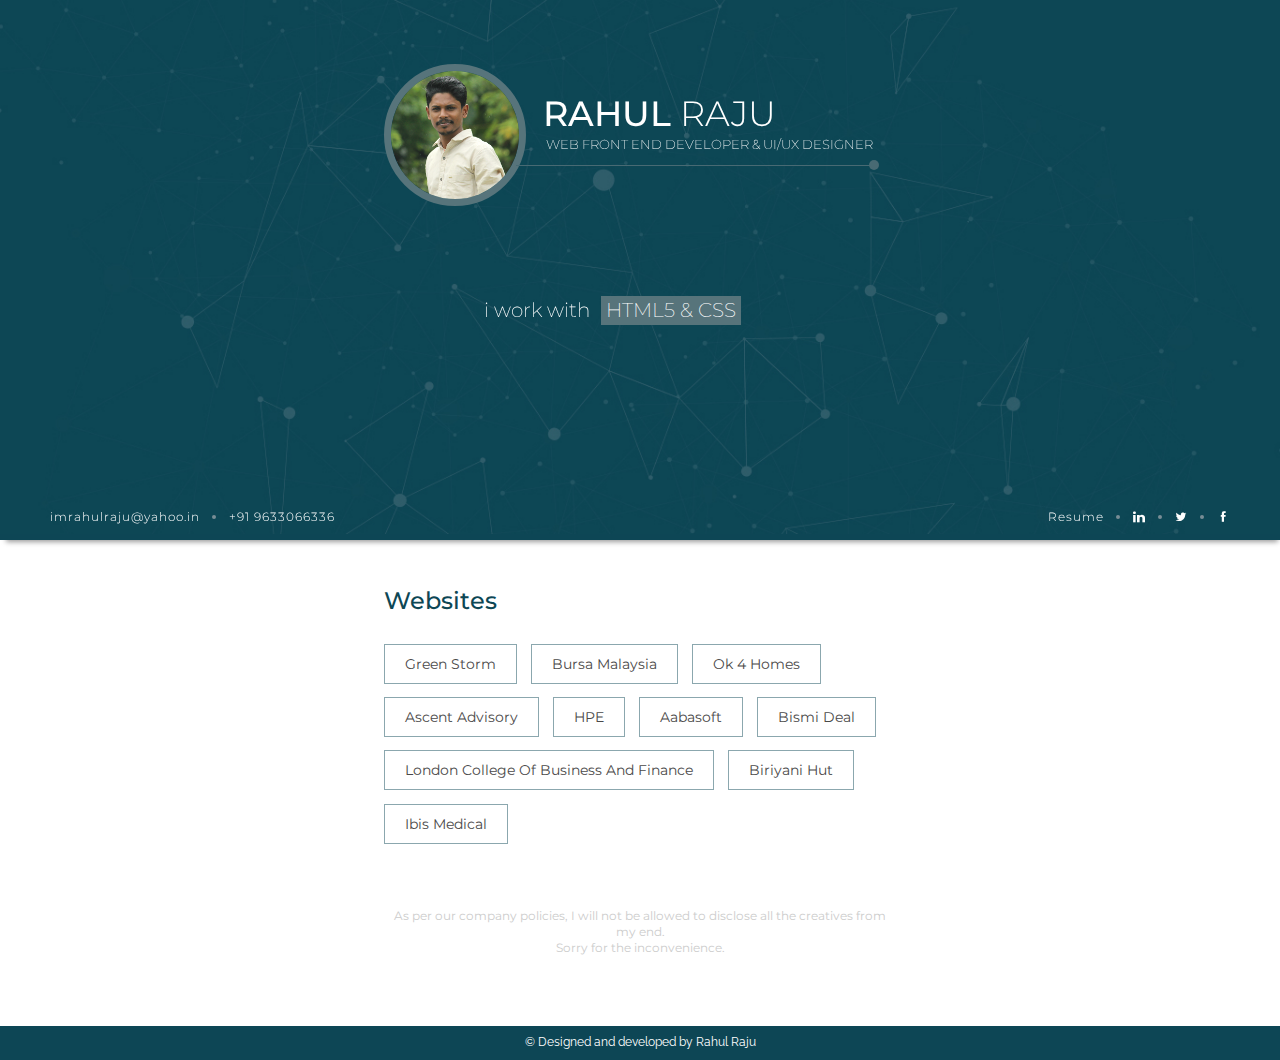
<file: index.html>
<!DOCTYPE html>
<html lang="en">

<head>
    <meta charset="utf-8">
    <meta http-equiv="X-UA-Compatible" content="IE=edge">
    <meta name="viewport" content="width=device-width, initial-scale=1">
    <meta name="description" content="Myself Rahul Raju from Alapuzha. I do Web designing, ui/ux designs, front end development etc. Best web designer in Cochin, Kerala" />
    <title>Rahul Raju | Web Designer, front end developer, ui/ux designer in Cochin &#38; Alapuzha, Kerala</title>
    <link rel="icon" href="images/fav.ico" type="image/ico" sizes="10x10">
    <link href="css/imrahulraju.css" rel="stylesheet">
    <link href="css/icofont.css" rel="stylesheet">
</head>

<body>
    <section class="one">
        <canvas id="bg-animation"></canvas>
        <div class="dp-box">
            <div class="image-box">
                <div class="dp-img"> <img src="images/imrahulraju.jpg" alt="Rahul raju, web designer"> </div>
            </div>
            <div class="name-des">
                <h1>Rahul <span>Raju</span></h1>
                <h2>Web front end developer &#38; UI/UX Designer</h2>
            </div>
        </div>
        <div class="i-work">
            <div id="slogans"> i work with
                <p class="slogan"><strong>HTML5 &#38; CSS</strong></p>
                <p class="slogan"><strong>SASS </strong></p>
                <p class="slogan"><strong>jquery </strong></p>
                <p class="slogan"><strong>Bootstrap</strong></p>
                <p class="slogan"><strong>Photoshop</strong></p>
                <p class="slogan"><strong>Illustrator</strong></p>
                <p class="slogan"><strong>Adobe XD</strong></p>
                <p class="slogan"><strong>Brackets</strong></p>
            </div>
        </div>
        <div class="details-box">
            <div class="dbox-left"> <a href="#" title="Email ID">imrahulraju@yahoo.in</a> <a href="#" title="Mobile Number">+91 9633066336</a> </div>
            <div class="dbox-right">
                <!--<a href="#" title="Download Resume">About Me</a> -->
                <a href="https://drive.google.com/file/d/13661dnN-IMHYzc_tWWt8sBe2AvBoNMWj/view?usp=sharing" title="Download Resume" target="_blank">Resume</a>
                <a href="https://www.linkedin.com/in/imrahulraju" target="_blank"><i class="icofont icofont-brand-linkedin"></i></a>
                <a href="https://www.twitter.com/imrahulraju" target="_blank"><i class="icofont icofont-social-twitter"></i></a>
                <a href="https://facebook.com/imrahulraju" target="_blank"><i class="icofont icofont-social-facebook"></i></a>
            </div>
        </div>
    </section>
    <section class="two">
        <div class="main">
            <div class="left-box">
                <h2>Websites</h2>
                <ul>
                    <li><a href="http://greenstorm.green" target="_blank">Green Storm</a></li>
                    <li><a href="https://bursasustain.bursamalaysia.com/" target="_blank">Bursa Malaysia</a></li>
                    <li><a href="http://www.ok4homes.com" target="_blank">Ok 4 Homes</a></li>
                    <li><a href="http://ascentadvisory.net/home" target="_blank">Ascent Advisory</a></li>
                    <li><a href="https://hpedigitalmarketingmaturity.com" target="_blank">HPE</a></li>
                    <li><a href="http://www.aabasoft.com" target="_blank">Aabasoft</a></li>
                    <li><a href="https://www.bismideal.com/" target="_blank">Bismi Deal</a></li>
                    <li><a href="http://www.lcbf.co.uk" target="_blank">London College Of Business And Finance</a></li>
                    <li><a href="http://www.biriyanihutindia.com" target="_blank">Biriyani Hut</a></li>
                    <li><a href="http://www.ibismedical.net" target="_blank">Ibis Medical</a></li>
                </ul>
            </div>
            <small style="display: block; width: 100%; font-size: 0.750em; line-height: 16px; color: #ccc; margin-top: 30px; text-align: center; ">As per our company policies, I will not be allowed to disclose all the creatives from my end. <br> Sorry for the inconvenience.</small>
        </div>

    </section>
    <footer>
        <p>© Designed and developed by Rahul Raju</p>
    </footer>
    <div class="hide-000logo"></div>
    <script src="https://ajax.googleapis.com/ajax/libs/jquery/3.2.1/jquery.min.js"></script>
    <script src="js/TweenMax.min.js"></script>
    <script src="js/imrahulraju.js"></script>

    <!-- Global site tag (gtag.js) - Google Analytics -->
    <script async src="https://www.googletagmanager.com/gtag/js?id=UA-72506387-1"></script>
    <script>
        window.dataLayer = window.dataLayer || [];

        function gtag() {
            dataLayer.push(arguments);
        }
        gtag('js', new Date());

        gtag('config', 'UA-72506387-1');

    </script>

</body>

</html>
</file>
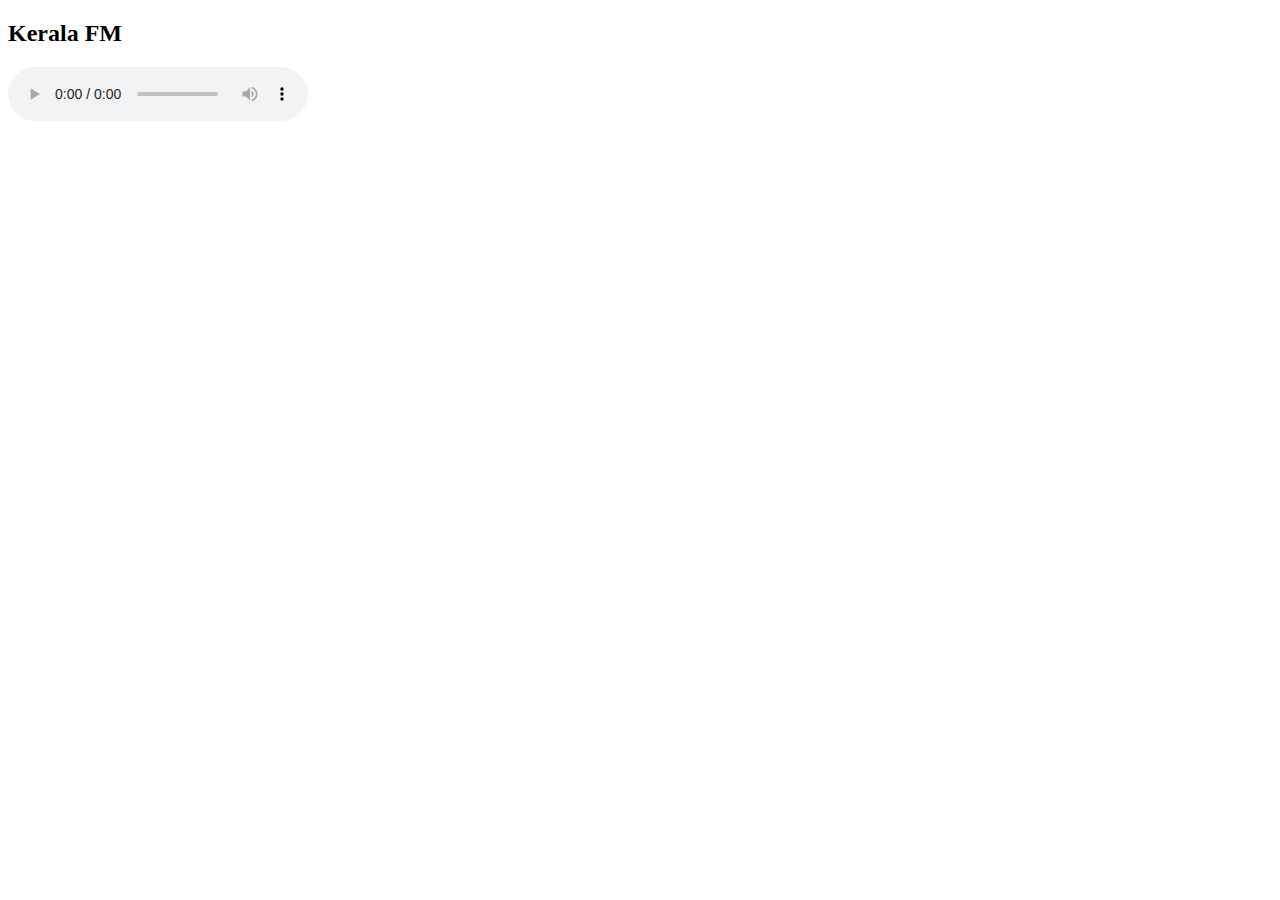
<file: fm/index.html>
<!DOCTYPE html>
<html lang="en">
<head>
    <meta charset="UTF-8">
    <meta name="viewport" content="width=device-width, initial-scale=1.0">
    <title>Kerala Fm</title>
</head>
<body>
    <h2>Kerala FM</h2>
    <audio controls autoplay>
        <source src="https://eu9.fastcast4u.com/proxy/snxwobze?mp=/;" >
      </audio>
</body>
</html>
</file>
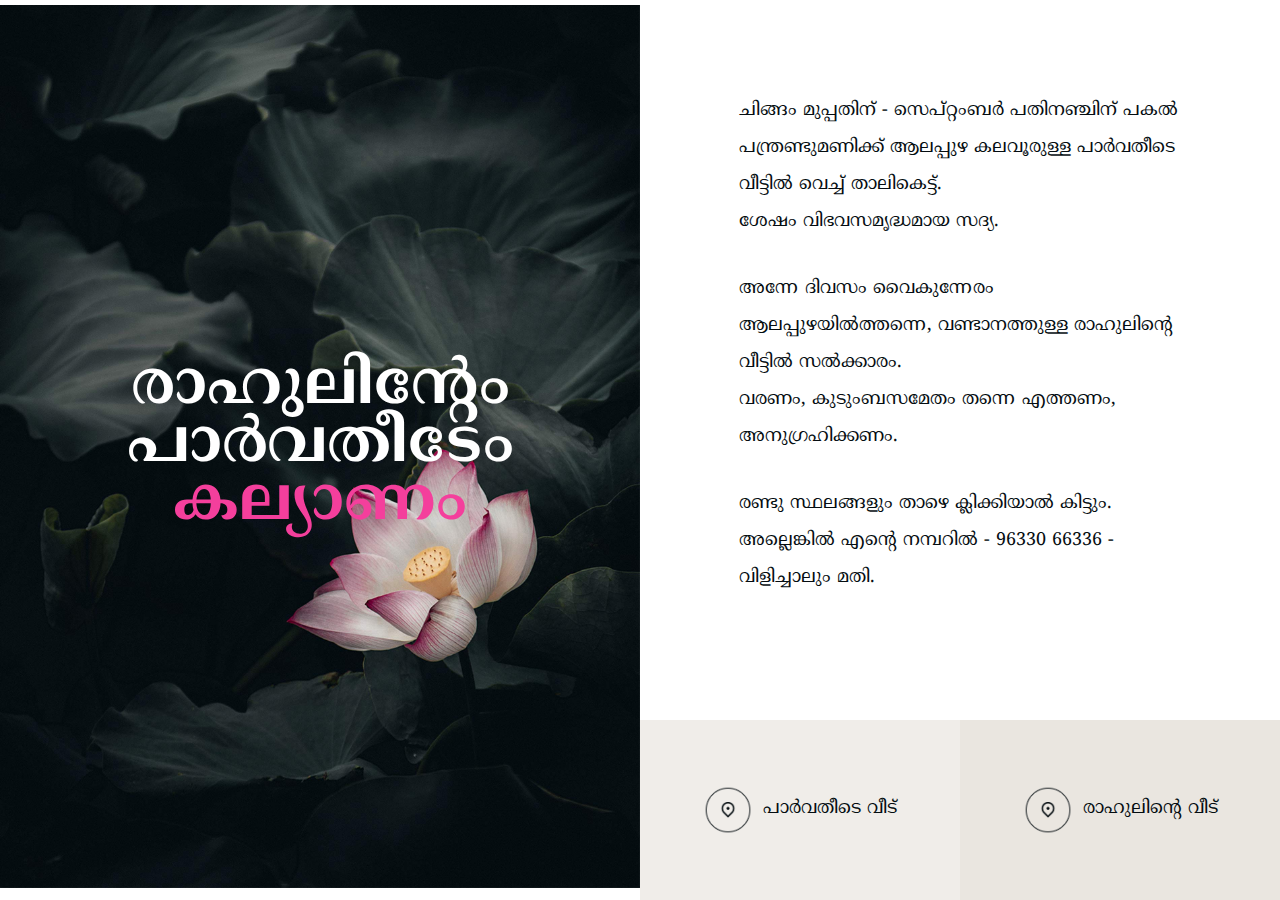
<file: kalyanam/index.html>
<!doctype html>
<html lang="en">

<head>
    <!-- Required meta tags -->
    <meta charset="utf-8">
    <meta name="viewport" content="width=device-width, initial-scale=1, shrink-to-fit=no">

    <!-- Bootstrap CSS -->
    <link rel="stylesheet" href="css/style.css">

    <title>രാഹുലിന്റേം പാർവതീടേം കല്യാണം </title>
</head>

<body>
    <section class="kalliyanam">
        <div class="kalliyana-name">
            <h1>രാഹുലിന്റേം <br> പാർവതീടേം <span>കല്യാണം</span></h1>
        </div>
        <div class="kalliyana-letter">
            <div class="kathu">
                <div class="center">
                    <p>ചിങ്ങം മുപ്പതിന് - സെപ്റ്റംബർ പതിനഞ്ചിന് പകൽ പന്ത്രണ്ടുമണിക്ക് ആലപ്പുഴ കലവൂരുള്ള പാർവതീടെ വീട്ടിൽ വെച്ച് താലികെട്ട്. <br> ശേഷം വിഭവസമൃദ്ധമായ സദ്യ.</p>
                    <p>അന്നേ ദിവസം വൈകുന്നേരം ആലപ്പുഴയിൽത്തന്നെ, വണ്ടാനത്തുള്ള രാഹുലിന്റെ വീട്ടിൽ സൽക്കാരം. <br> വരണം, കുടുംബസമേതം തന്നെ എത്തണം, അനുഗ്രഹിക്കണം.</p>
                    <p>രണ്ടു സ്ഥലങ്ങളും താഴെ ക്ലിക്കിയാൽ കിട്ടും. <br> അല്ലെങ്കിൽ എന്റെ നമ്പറിൽ - <a href="tel:9633066336">96330 66336</a> - വിളിച്ചാലും മതി.</p>
                </div>
            </div>
            <div class="map">
                <a href="https://maps.google.com/?q=9.5658642,76.3238904" class="left"><i></i> പാർവതീടെ വീട് </a>
                <a href="https://maps.google.com/?q=9.411732, 76.360563" class="right"><i></i>രാഹുലിന്റെ വീട് </a>
            </div>
        </div>
    </section>
    <div class="hide-000logo"></div>
</body>

</html>
</file>
<file: css/imrahulraju.css>
@import url("https://fonts.googleapis.com/css?family=Montserrat:100,200,300,400,500,600,700,800,900");
@import url("https://fonts.googleapis.com/css?family=Raleway");
html {
  line-height: 1.15;
  -ms-text-size-adjust: 100%;
  -webkit-text-size-adjust: 100%; }

body {
  margin: 0;
  font-size: 100%;
  font-family: 'Montserrat', sans-serif; }

article,
aside,
footer,
header,
nav,
section {
  display: block; }

h1 {
  font-size: 2em;
  margin: .67em 0; }

figcaption,
figure,
main {
  display: block; }

figure {
  margin: 1em 40px; }

hr {
  box-sizing: content-box;
  height: 0;
  overflow: visible; }

pre {
  font-family: monospace, monospace;
  font-size: 1em; }

a {
  background-color: transparent;
  -webkit-text-decoration-skip: objects; }

abbr[title] {
  border-bottom: none;
  text-decoration: underline;
  text-decoration: underline dotted; }

b,
strong {
  font-weight: inherit;
  font-weight: bolder; }

code,
kbd,
samp {
  font-family: monospace, monospace;
  font-size: 1em; }

dfn {
  font-style: italic; }

mark {
  background-color: #ff0;
  color: #000; }

small {
  font-size: 80%; }

sub,
sup {
  font-size: 75%;
  line-height: 0;
  position: relative;
  vertical-align: baseline; }

sub {
  bottom: -.25em; }

sup {
  top: -.5em; }

audio,
video {
  display: inline-block; }

audio:not([controls]) {
  display: none;
  height: 0; }

img {
  border-style: none; }

svg:not(:root) {
  overflow: hidden; }

button,
input,
optgroup,
select,
textarea {
  font-family: sans-serif;
  font-size: 100%;
  line-height: 1.15;
  margin: 0; }

button,
input {
  overflow: visible; }

button,
select {
  text-transform: none; }

button,
html [type="button"],
[type="reset"],
[type="submit"] {
  -webkit-appearance: button; }

button::-moz-focus-inner,
[type="button"]::-moz-focus-inner,
[type="reset"]::-moz-focus-inner,
[type="submit"]::-moz-focus-inner {
  border-style: none;
  padding: 0; }

button:-moz-focusring,
[type="button"]:-moz-focusring,
[type="reset"]:-moz-focusring,
[type="submit"]:-moz-focusring {
  outline: 1px dotted ButtonText; }

fieldset {
  padding: .35em .75em .625em; }

legend {
  box-sizing: border-box;
  color: inherit;
  display: table;
  max-width: 100%;
  padding: 0;
  white-space: normal; }

progress {
  display: inline-block;
  vertical-align: baseline; }

textarea {
  overflow: auto; }

[type="checkbox"],
[type="radio"] {
  box-sizing: border-box;
  padding: 0; }

[type="number"]::-webkit-inner-spin-button, [type="number"]::-webkit-outer-spin-button {
  height: auto; }

[type="search"] {
  -webkit-appearance: textfield;
  outline-offset: -2px; }
  [type="search"]::-webkit-search-cancel-button, [type="search"]::-webkit-search-decoration {
    -webkit-appearance: none; }

::-webkit-file-upload-button {
  -webkit-appearance: button;
  font: inherit; }

details,
menu {
  display: block; }

summary {
  display: list-item; }

canvas {
  display: inline-block; }

template,
[hidden] {
  display: none; }

a,
p,
h1,
h2,
h3,
h4,
span,
b,
strong,
ul li,
ol li {
  font-family: 'Montserrat', sans-serif; }

p {
  font-family: 'Raleway', sans-serif; }

section,
div,
section.one .dp-box .name-des:before {
  transition: all 0.4s;
  -moz-transition: all 0.4s;
  -webkit-transition: all 0.4s; }

ul,
ol {
  margin: 0;
  padding: 0; }

h2 {
  margin-bottom: 40px; }

section {
  width: 100%; }
  section.one {
    height: 60vh;
    background: #0d4655 url(../images/head-bg.jpg) no-repeat;
    position: fixed;
    background-size: 100%;
    z-index: 9;
    overflow: hidden;
    -webkit-box-shadow: 2px 6px 5px -4px rgba(0, 0, 0, 0.39);
    -moz-box-shadow: 2px 6px 5px -4px rgba(0, 0, 0, 0.39);
    box-shadow: 2px 6px 5px -4px rgba(0, 0, 0, 0.39); }
    section.one canvas {
      display: none;
      width: 100%;
      position: absolute;
      top: 0;
      right: 0;
      bottom: 0;
      left: 0; }
    section.one .dp-box {
      width: 530px;
      display: flex;
      margin-top: 64px;
      position: relative;
      left: 30%;
      color: #fff; }
      section.one .dp-box h1 {
        font-size: 35px;
        color: #fff;
        font-weight: 500;
        margin: 0;
        padding-top: 30px;
        padding-left: 17px;
        text-transform: uppercase; }
    section.one .dp-img {
      width: 128px;
      height: 128px;
      border-radius: 50%;
      overflow: hidden;
      border: 7px solid #57747b; }
      section.one .dp-img img {
        width: 100%; }
    section.one .dp-box h1 span {
      font-weight: 300; }
    section.one .dp-box h2 {
      margin: 3px 0 0 0;
      font-size: 13px;
      font-weight: 200;
      text-transform: uppercase;
      padding-left: 20px; }
    section.one .dp-box .name-des {
      position: relative; }
      section.one .dp-box .name-des:before {
        position: absolute;
        bottom: 40px;
        content: "";
        width: 104%;
        left: -10px;
        height: 1px;
        display: block;
        background: #486a73; }
      section.one .dp-box .name-des:after {
        position: absolute;
        bottom: 36px;
        content: "";
        width: 10px;
        height: 10px;
        right: -6px;
        display: block;
        background: #486a73;
        border-radius: 50%; }
    section.one .i-work {
      width: 312px;
      margin: 90px auto 0 auto; }
      section.one .i-work #slogans {
        position: relative;
        font-size: 20px;
        font-weight: 200;
        padding-top: 3px;
        top: 0px;
        right: 0px;
        color: #fff; }
      section.one .i-work p.slogan {
        color: #fff;
        margin: 0px;
        font-size: 20px;
        font-weight: 200;
        left: 117px !important; }
        section.one .i-work p.slogan strong {
          display: block;
          position: relative;
          opacity: 0;
          font-weight: 200;
          background: #57747b;
          padding: 3px 5px; }
    section.one .details-box {
      position: absolute;
      padding: 0 50px 15px 50px;
      right: 0;
      bottom: 0;
      left: 0;
      display: flex;
      justify-content: space-between; }
      section.one .details-box a {
        display: inline-block;
        color: #fff;
        font-size: 12px;
        font-weight: 300;
        text-decoration: none;
        letter-spacing: 1px;
        padding-right: 25px;
        position: relative; }
        section.one .details-box a:after {
          content: "";
          display: block;
          position: absolute;
          width: 4px;
          height: 4px;
          background: #788d95;
          border-radius: 50%;
          right: 9px;
          top: 5px; }
        section.one .details-box a:last-child {
          padding-right: 0; }
          section.one .details-box a:last-child:after {
            display: none; }
    section.one.optimize-top {
      height: 15vh; }
      section.one.optimize-top .dp-box {
        margin-top: 5px;
        left: 3.5%; }
      section.one.optimize-top .dp-img {
        width: 80px;
        height: 80px;
        border: 4px solid #57747b; }
      section.one.optimize-top .dp-box h1 {
        padding-top: 10px; }
      section.one.optimize-top .dp-box .name-des:before {
        bottom: 10px;
        content: "";
        width: 109%;
        left: -20px; }
      section.one.optimize-top .dp-box .name-des:after {
        bottom: 6px;
        right: -14px; }
      section.one.optimize-top .details-box {
        justify-content: flex-end; }
      section.one.optimize-top canvas {
        display: inherit; }
      section.one.optimize-top .details-box .dbox-left a:last-child {
        padding-right: 25px; }
      section.one.optimize-top .details-box .dbox-left a:after {
        display: inherit; }
  section.two {
    background: url(http://www.powerpointhintergrund.com/uploads/blue-lights-blurry-background-9.jpg) no-repeat fixed;
    background-size: cover;
    position: relative;
    padding-top: 63vh;
    padding-bottom: 70px; }
    section.two h2 {
      color: #0d4755;
      font-weight: 500; }
    section.two .main {
      width: 40%;
      display: table;
      margin: 0 auto; }
      section.two .main .col-box {
        width: 25%;
        display: inline-block;
        background: #ccc; }
    section.two ul li {
      margin-right: 10px;
      margin-bottom: 35px;
      display: inline-block;
      list-style: none;
      transition: all 0.4s; }
      section.two ul li a {
        font-size: 14px !important;
        padding: 10px 20px;
        background: rgba(255, 255, 255, 0.21);
        border: 1px solid rgba(13, 71, 85, 0.48);
        text-decoration: none;
        color: #4a4949;
        transition: all 0.4s;
        -moz-transition: all 0.4s;
        -webkit-transition: all 0.4s;
        font-size: 16px;
        position: relative; }
        section.two ul li a:hover {
          color: #0d4755; }
        section.two ul li a:before {
          position: absolute;
          content: "";
          display: block;
          width: 0;
          height: 2px;
          background: rgba(13, 71, 85, 0.25);
          bottom: 0;
          transition: all 0.4s;
          -moz-transition: all 0.4s;
          -webkit-transition: all 0.4s; }
        section.two ul li a:hover:before {
          width: 25%; }
    section.two .main {
      display: block; }
      section.two .main .left-box {
        width: 100%;
        display: block;
        margin-bottom: 40px; }
      section.two .main .right-box {
        width: 100%;
        display: block; }
        section.two .main .right-box a {
          width: 150px;
          display: inline-block;
          vertical-align: top;
          border: 1px solid rgba(13, 71, 85, 0.48);
          text-decoration: none;
          color: #585858;
          margin-right: 20px; }
          section.two .main .right-box a.remove-right-margin {
            margin-right: 0; }
          section.two .main .right-box a img {
            width: 100%; }
          section.two .main .right-box a span {
            display: block;
            margin-top: 10px;
            padding-left: 10px;
            font-size: 14px;
            padding-bottom: 10px; }

.hide-000logo ~ div {
  display: none !important;
  opacity: 0;
  transform: scale(0); }

footer {
  background: #0d4655; }
  footer p {
    display: block;
    font-size: 12px;
    color: #fff;
    margin: 0;
    padding-top: 10px;
    padding-bottom: 10px;
    text-align: center; }

@media (max-width: 989px) {
  section.one.optimize-top {
    height: 20vh; } }
@media (max-width: 769px) {
  section.one.optimize-top {
    height: 200px; }
  section.one .dp-box {
    width: 90%;
    left: 0 !important;
    right: 0 !important;
    margin-right: auto;
    margin-left: auto; }
    section.one .dp-box h1 {
      padding-top: 20px;
      padding-left: 14px;
      font-size: 25px; }
  section.one .dp-img {
    width: 86px;
    height: 86px; }
  section.one .dp-box .name-des:before {
    left: -15px;
    bottom: 15px; }
  section.one .dp-box .name-des:after {
    bottom: 10px; }
  section.one .i-work {
    margin: 20px auto 0 17%; }
  section.one .details-box .dbox-left a {
    padding-right: 0;
    display: block; }
    section.one .details-box .dbox-left a:after {
      display: none; }

  section.two .main {
    width: 70%; }
  section.two ul li {
    margin-bottom: 15px; }
    section.two ul li a {
      display: block; } }
@media (max-width: 598px) {
  section.one .details-box {
    display: block;
    text-align: center;
    line-height: 22px; }
  section.one .dp-box {
    left: 8%; }
    section.one .dp-box h2 {
      font-size: 10px; }
  section.one.optimize-top .i-work {
    opacity: 0; }
  section.two .main .right-box a {
    width: 120px;
    margin-right: 3px;
    margin-bottom: 10px; } }

/*# sourceMappingURL=imrahulraju.css.map */
</file>
<file: kalyanam/css/style.css>
@font-face {
    font-family: 'Conv_NotoSerifMalayalam-Bold';
    src: url('fonts/NotoSerifMalayalam-Bold.eot');
    src: local('☺'), url('fonts/NotoSerifMalayalam-Bold.woff') format('woff'), url('fonts/NotoSerifMalayalam-Bold.ttf') format('truetype'), url('fonts/NotoSerifMalayalam-Bold.svg') format('svg');
    font-weight: normal;
    font-style: normal;
}

@font-face {
    font-family: 'Conv_NotoSerifMalayalam-Regular';
    src: url('fonts/NotoSerifMalayalam-Regular.eot');
    src: local('☺'), url('fonts/NotoSerifMalayalam-Regular.woff') format('woff'), url('fonts/NotoSerifMalayalam-Regular.ttf') format('truetype'), url('fonts/NotoSerifMalayalam-Regular.svg') format('svg');
    font-weight: normal;
    font-style: normal;
}

html,
body {
    height: 100%;
}

body {
    font-family: 'Conv_NotoSerifMalayalam-Regular' !important;
    font-weight: 400;
}

html,
body,
div,
span,
applet,
object,
iframe,
h1,
h2,
h3,
h4,
h5,
h6,
p,
blockquote,
pre,
a,
abbr,
acronym,
address,
big,
cite,
code,
del,
dfn,
em,
img,
ins,
kbd,
q,
s,
samp,
small,
strike,
strong,
sub,
sup,
tt,
var,
b,
u,
i,
center,
dl,
dt,
dd,
ol,
ul,
li,
fieldset,
form,
label,
legend,
table,
caption,
tbody,
tfoot,
thead,
tr,
th,
td,
article,
aside,
canvas,
details,
embed,
figure,
figcaption,
footer,
header,
hgroup,
menu,
nav,
output,
ruby,
section,
summary,
time,
mark,
audio,
video {
    margin: 0;
    padding: 0;
    border: 0;
    font-size: 100%;
    vertical-align: baseline;
}

article,
aside,
details,
figcaption,
figure,
footer,
header,
hgroup,
menu,
nav,
section {
    display: block;
}

body {
    line-height: 1;
}

ol,
ul {
    list-style: none;
}

blockquote,
q {
    quotes: none;
}

blockquote:before,
blockquote:after,
q:before,
q:after {
    content: '';
    content: none;
}

table {
    border-collapse: collapse;
    border-spacing: 0;
}

h1 {
    font-family: 'Conv_NotoSerifMalayalam-Bold';

}

a {
    text-decoration: none;
}

p,
a {
    font-family: 'Conv_NotoSerifMalayalam-Regular';
}

.kalliyanam {
    width: 100%;
    height: 100%;
    display: flex;

}

.kalliyanam .kalliyana-name {
    width: 50%;
    height: 100%;
    background: url(../images/bg.jpg) no-repeat right 30%;
    background-size: 100%;
    display: flex;
    align-items: center;
    justify-content: center;

}

.kalliyanam .kalliyana-letter {
    width: 50%;
}

.kalliyanam .kalliyana-name h1 {
    color: #ffffff;
    font-size: 60px;
    line-height: 58px;
    text-align: center;
}

.kalliyanam .kalliyana-name h1 span {
    display: block;
    color: #f43f9c;

}

.kalliyanam .kalliyana-letter {
    height: 100%;
}

.kalliyanam .kalliyana-letter .kathu {
    height: 80%;
    display: flex;
    align-items: center;
    justify-content: center;
}

.kalliyanam .kalliyana-letter .kathu .center {
    width: 69%;
}

.kalliyanam .kalliyana-letter .kathu p,
.kalliyanam .kalliyana-letter .kathu p a {
    font-size: 18px;
    line-height: 37px;
    margin-bottom: 30px;
    color: #050d11;
}

.kalliyanam .map {
    height: 20%;
    display: flex;

}

.kalliyanam .map a {
    display: block;
    width: 50%;
    display: flex;
    align-items: center;
    text-decoration: none;
    font-size: 18px;
    color: #050d11;
    display: flex;
    justify-content: center;
}

.kalliyanam .map a i {
    width: 50px;
    height: 50px;
    background: url(../images/location.png) no-repeat 0 0;
    background-size: 100%;
    margin-right: 10px;
}

.kalliyanam .map .left {
    background: #f0ede9;
}

.kalliyanam .map .right {
    background: #eae6e0;
}

@media (max-width: 1140px) {
    .kalliyanam .kalliyana-name h1 {
        font-size: 46px;
        line-height: 45px;
    }
    .kalliyanam .kalliyana-letter .kathu p {
        font-size: 16px;
        line-height: 28px;
    }
    .kalliyanam .map a {
        font-size: 16px;
    }
}

@media (max-width: 968px) {
    .kalliyanam {
        display: block;
    }
    .kalliyanam .kalliyana-name,
    .kalliyanam .kalliyana-letter {
        width: 100%;
    }
    .kalliyanam .kalliyana-name {
        height: 55%;
        background: url(../images/bg.jpg) no-repeat right 53%;
        background-size: 100%;
    }
    .kalliyanam .kalliyana-name h1 {
        font-size: 36px;
        line-height: 39px;
    }
    .kalliyanam .kalliyana-letter .kathu {
        height: auto;
        padding-top: 50px;
        padding-bottom: 50px;
    }
    .kalliyanam .kalliyana-letter {
        height: auto;
    }
    .kalliyanam .map {
        height: 140px;
    }
    .kalliyanam .kalliyana-letter .kathu p {
        font-size: 16px;
        line-height: 23px;
    }
    .kalliyanam .map a {
        font-size: 14px;
    }
    .kalliyanam .map a i {
        width: 30px;
        height: 30px;
    }
}

@media (max-width: 768px) {
    .kalliyanam .kalliyana-name {
        background: url(../images/bg.jpg) no-repeat right 23%;
        background-size: 100%;
    }
}

.hide-000logo ~ div {
    display: none !important;
    opacity: 0;
    transform: scale(0);
}
</file>
